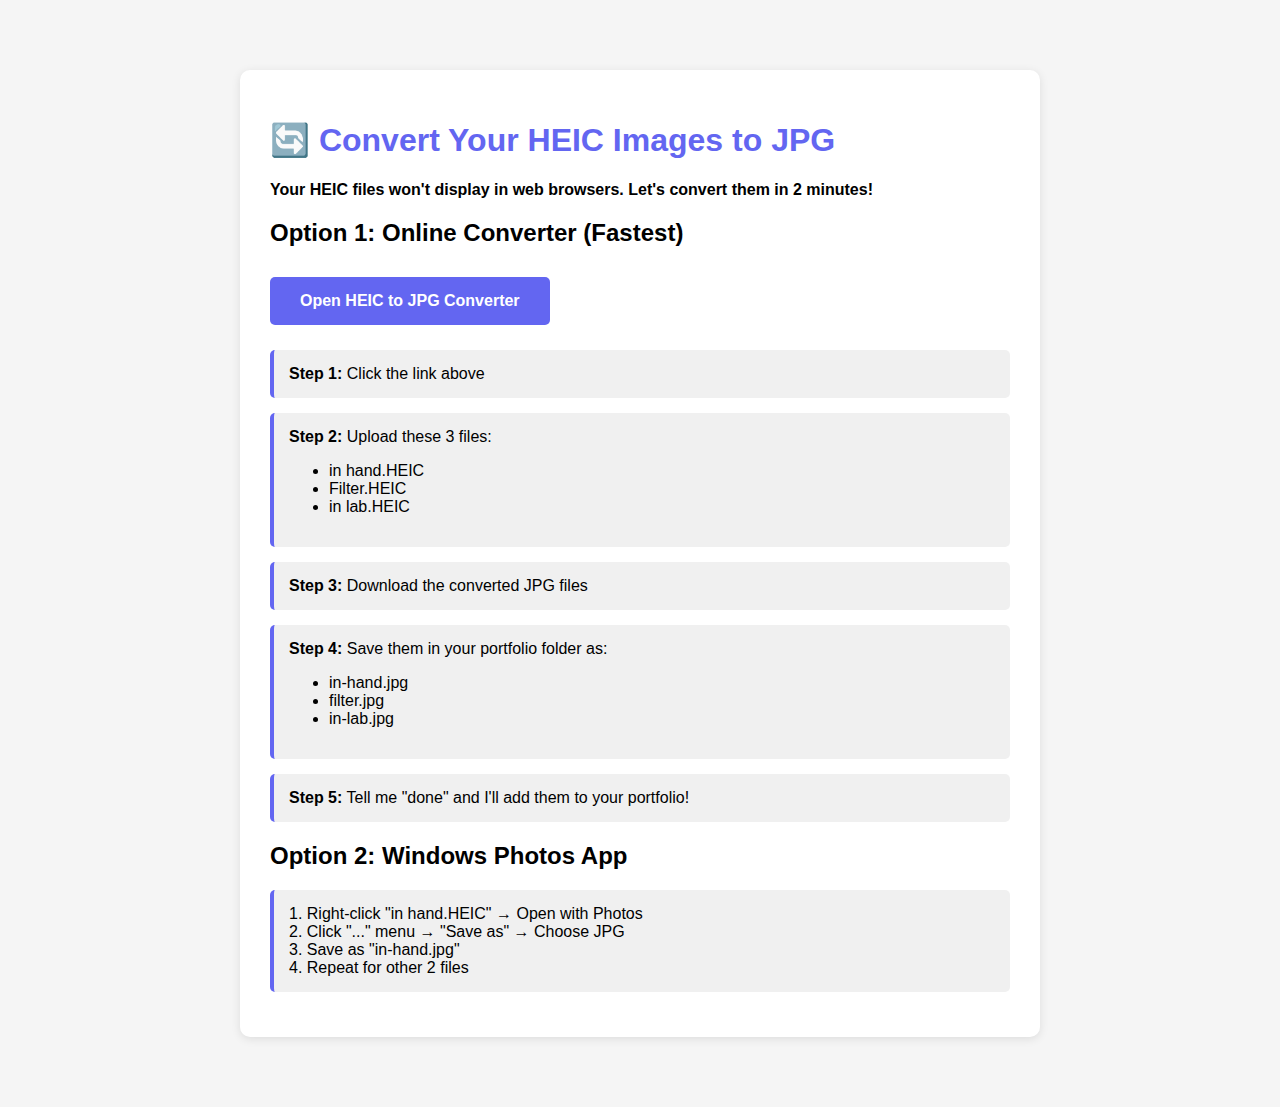
<file: CONVERT_NOW.html>
<!DOCTYPE html>
<html>
<head>
    <title>Convert HEIC to JPG - Quick Tool</title>
    <style>
        body {
            font-family: Arial, sans-serif;
            max-width: 800px;
            margin: 50px auto;
            padding: 20px;
            background: #f5f5f5;
        }
        .container {
            background: white;
            padding: 30px;
            border-radius: 10px;
            box-shadow: 0 2px 10px rgba(0,0,0,0.1);
        }
        h1 {
            color: #6366f1;
        }
        .step {
            background: #f0f0f0;
            padding: 15px;
            margin: 15px 0;
            border-radius: 5px;
            border-left: 4px solid #6366f1;
        }
        .link {
            display: inline-block;
            background: #6366f1;
            color: white;
            padding: 15px 30px;
            text-decoration: none;
            border-radius: 5px;
            margin: 10px 0;
            font-weight: bold;
        }
        .link:hover {
            background: #4f46e5;
        }
    </style>
</head>
<body>
    <div class="container">
        <h1>🔄 Convert Your HEIC Images to JPG</h1>
        <p><strong>Your HEIC files won't display in web browsers. Let's convert them in 2 minutes!</strong></p>
        
        <h2>Option 1: Online Converter (Fastest)</h2>
        <a href="https://heictojpg.com/" target="_blank" class="link">Open HEIC to JPG Converter</a>
        
        <div class="step">
            <strong>Step 1:</strong> Click the link above
        </div>
        <div class="step">
            <strong>Step 2:</strong> Upload these 3 files:
            <ul>
                <li>in hand.HEIC</li>
                <li>Filter.HEIC</li>
                <li>in lab.HEIC</li>
            </ul>
        </div>
        <div class="step">
            <strong>Step 3:</strong> Download the converted JPG files
        </div>
        <div class="step">
            <strong>Step 4:</strong> Save them in your portfolio folder as:
            <ul>
                <li>in-hand.jpg</li>
                <li>filter.jpg</li>
                <li>in-lab.jpg</li>
            </ul>
        </div>
        <div class="step">
            <strong>Step 5:</strong> Tell me "done" and I'll add them to your portfolio!
        </div>

        <h2>Option 2: Windows Photos App</h2>
        <div class="step">
            1. Right-click "in hand.HEIC" → Open with Photos<br>
            2. Click "..." menu → "Save as" → Choose JPG<br>
            3. Save as "in-hand.jpg"<br>
            4. Repeat for other 2 files
        </div>
    </div>
</body>
</html>
</file>
